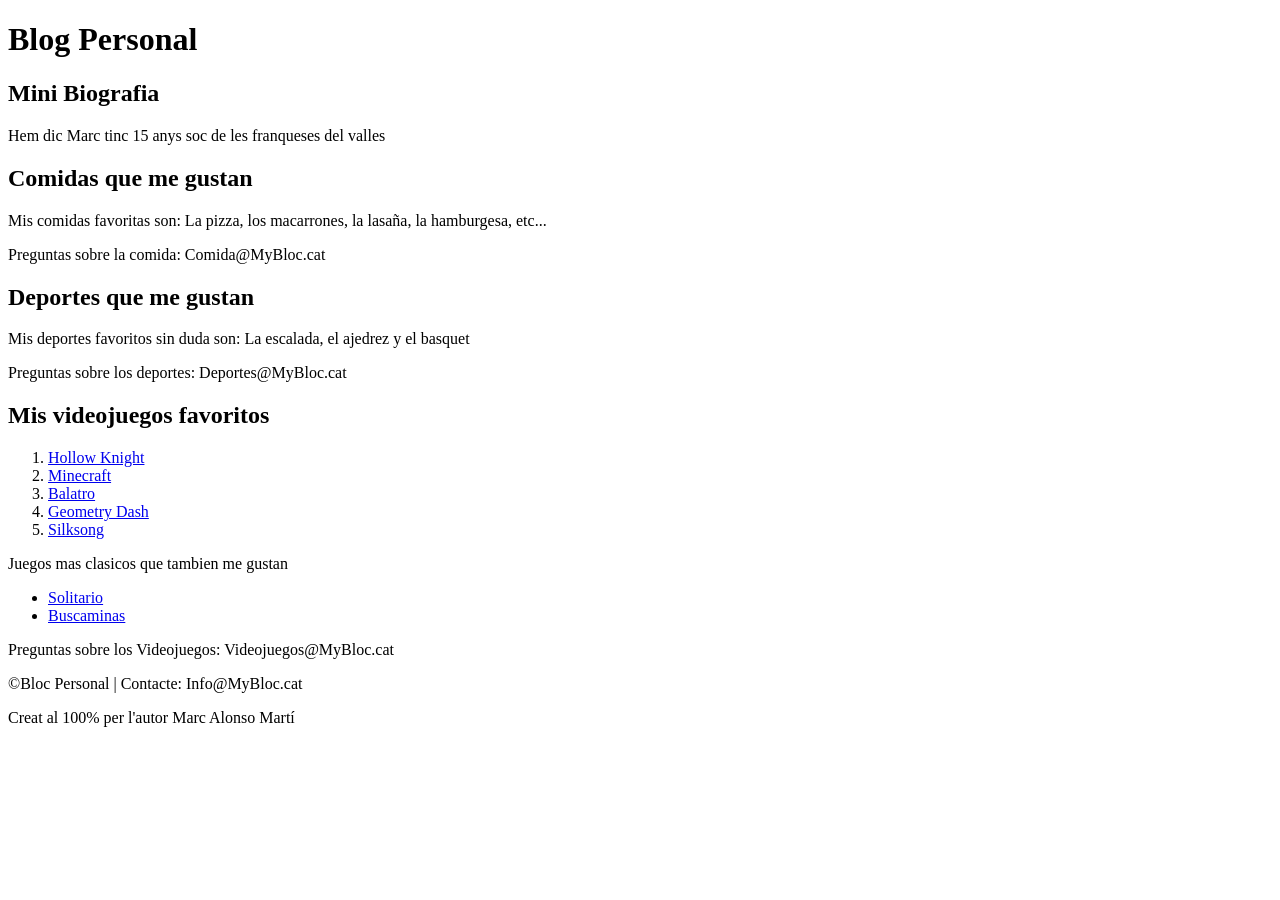
<file: 01_Blog_Personal/Index.html>
<!DOCTYPE html>
<html lang="en">
<head>
    <meta charset="UTF-8">
    <meta name="viewport" content="width=device-width, initial-scale=1.0">
    <title>El Blog Personal</title>
    <meta name="description" content="El Blog Personal">
    <link rel="shortcut icon" href="Baron.webp" type="image/x-icon">
</head>
<body>
    <header>
        <h1>Blog Personal</h1>
        <nav>
            <h2>Mini Biografia</h2>
            <p>Hem dic Marc tinc 15 anys soc de les franqueses del valles</p>
        </nav>
    </header>
    <main>
        <article>
            <header>
                <h2>Comidas que me gustan</h2>
            </header>
            <main>
                Mis comidas favoritas son: La pizza, los macarrones, la lasaña, la hamburgesa, etc...
            </main> 
            <footer>
                <p>
                    Preguntas sobre la comida: Comida@MyBloc.cat
                </p>
            </footer>
        </article>
        <article>
            <header>
                <h2>Deportes que me gustan</h2>
            </header>
            <main>
                Mis deportes favoritos sin duda son: La escalada, el ajedrez y el basquet
            </main>
            <footer>
                <p>Preguntas sobre los deportes: Deportes@MyBloc.cat</p>
            </footer>
        </article>
        <article>
            <header>
                <h2>Mis videojuegos favoritos </h2>
            </header>
            <main>
                <ol>                
                    <li><a href="http://store.steampowered.com/app/367520/Hollow_Knight/?l=spanish" target="_blank" rel="noopener noreferrer">Hollow Knight</a></li>
                    <li><a href="http://www.minecraft.net/es-es" target="_blank" rel="noopener noreferrer">Minecraft</a></li>
                    <li><a href="http://store.steampowered.com/app/2379780/Balatro/?l=spanish" target="_blank" rel="noopener noreferrer">Balatro</a></li>
                    <li><a href="http://store.steampowered.com/app/322170/Geometry_Dash/?l=spanish" target="_blank" rel="noopener noreferrer">Geometry Dash</a></li>
                    <li><a href="http://store.steampowered.com/app/1030300/Hollow_Knight_Silksong/?l=spanish" target="_blank" rel="noopener noreferrer">Silksong</a></li>
                </ol>
            <p>
                Juegos mas clasicos que tambien me gustan
            </p>
            <ul>
                <li>
                    <a href="http://www.google.com/search?q=solitario" target="_blank" rel="noopener noreferrer">Solitario</a>
                </li>
                <li>
                    <a href="http://www.google.com/search?q=buscaminas" target="_blank" rel="noopener noreferrer">Buscaminas</a>
                </li>
            </ul>
            </main>
            <footer>
                Preguntas sobre los Videojuegos: Videojuegos@MyBloc.cat
            </footer>
        </article>
    </main>
    <footer>
        <p id="email">
            &copy;Bloc Personal | Contacte: Info@MyBloc.cat
        </p>
    </footer>
    <aside>Creat al 100% per l'autor Marc Alonso Martí</aside>
</body>
</html>
</file>
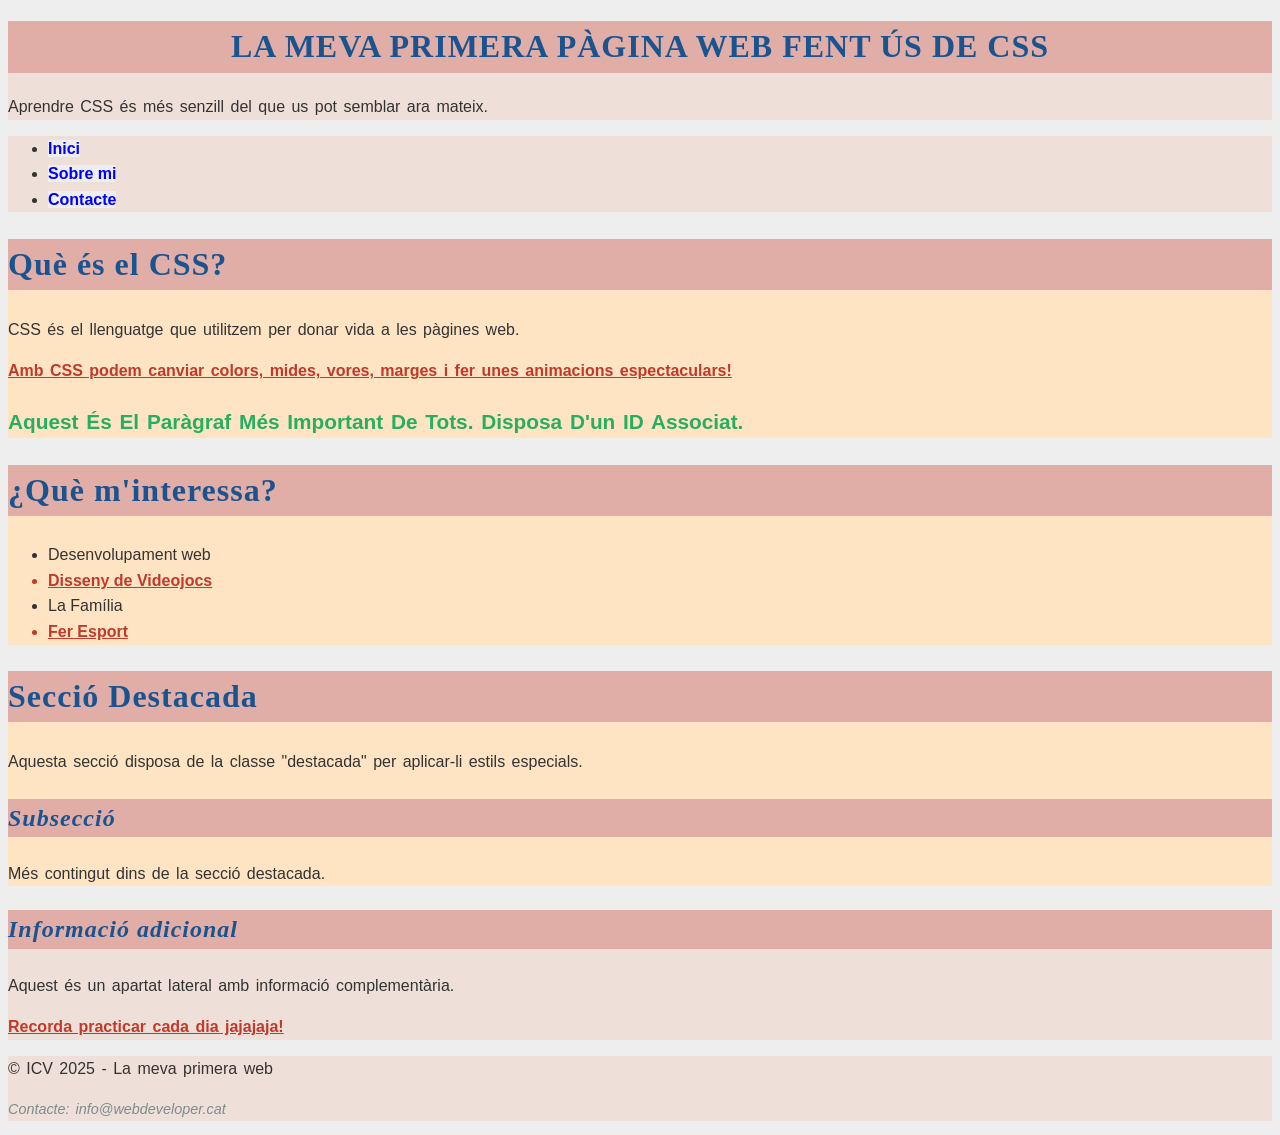
<file: 01_Ex1/index.html>
<!DOCTYPE html>
<html lang="ca">
  <head>
    <meta charset="UTF-8">
    <meta name="viewport" content="width=device-width, initial-scale=1.0">
    <title>1 - Selectors - Bloc Exercicis CSS</title>
    <meta name="description" content="Exercicis per treballar els Selectors Bàsics de CSS">
    <meta name="author" content="Xavi Garcia">
    <link rel="stylesheet" href="./main.css">
  </head>
  <body>
    <header>
      <h1>La Meva Primera Pàgina Web fent ús de CSS</h1>
      <p>Aprendre CSS és més senzill del que us pot semblar ara mateix.</p>
    </header>
    <nav>
      <ul>
        <li><a href="#inici">Inici</a></li>
        <li><a href="#jo-mateix">Sobre mi</a></li>
        <li><a href="#contacte">Contacte</a></li>
      </ul>
    </nav>
    <main>
      <section>
        <h2>Què és el CSS?</h2>
        <p>CSS és el llenguatge que utilitzem per donar vida a les pàgines web.</p>
        <p class="important">Amb CSS podem canviar colors, mides, vores, marges i fer unes
          animacions espectaculars!</p>
        <p id="principal">Aquest és el paràgraf més important de tots. Disposa d'un ID associat.</p>
      </section>
      <section>
        <h2>¿Què m'interessa?</h2>
        <ul>
          <li>Desenvolupament web</li>
          <li class="important">Disseny de Videojocs</li>
          <li>La Família</li>
          <li class="important">Fer Esport</li>
        </ul>
      </section>
      <section class="destacada">
        <h2>Secció Destacada</h2>
        <p>Aquesta secció disposa de la classe "destacada" per aplicar-li estils especials.</p>
        <h3>Subsecció</h3>
        <p>Més contingut dins de la secció destacada.</p>
      </section>
      <aside>
        <h3>Informació adicional</h3>
        <p>Aquest és un apartat lateral amb informació complementària.</p>
        <p class="important">Recorda practicar cada dia jajajaja!</p>
      </aside>
    </main>

    <footer>
      <p>&copy; ICV 2025 - La meva primera web</p>
      <p id="contacte">Contacte: info@webdeveloper.cat</p>
    </footer>
  </body>
</html>
</file>
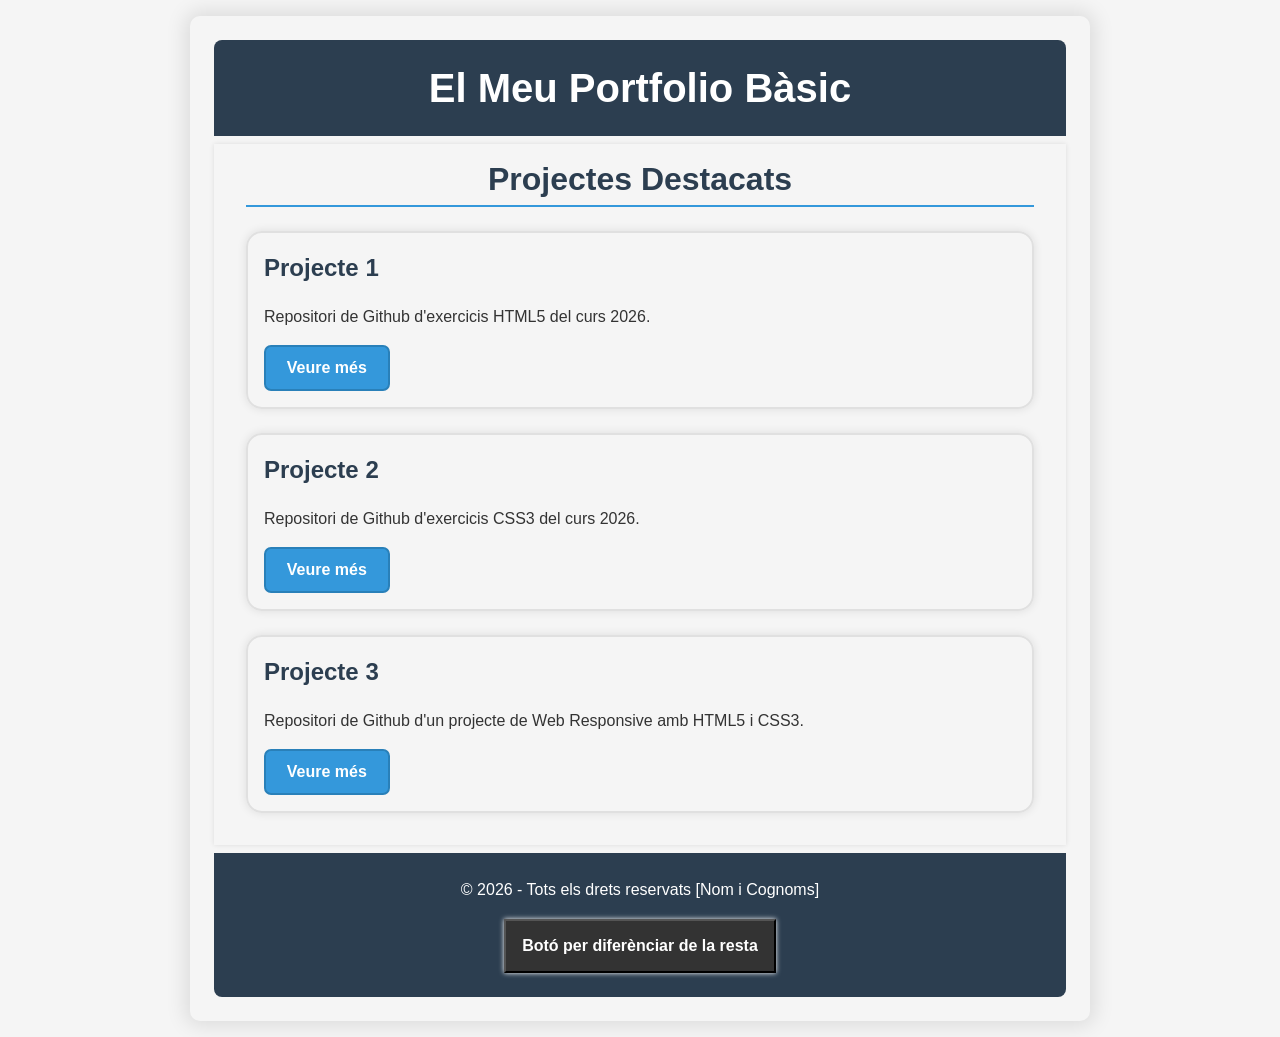
<file: 02_Ex2/index.html>
<!DOCTYPE html>
<html lang="ca">
  <head>
    <meta charset="UTF-8">
    <meta name="viewport" content="width=device-width, initial-scale=1.0">
    <title>El Meu Portfolio Bàsic</title>
    <link rel="stylesheet" href="./main.css">
  </head>
  <body>
    <div id="pagina">
      <header>
        <h1>El Meu Portfolio Bàsic</h1>
      </header>
      <main>
        <section>
          <h2>Projectes Destacats</h2>
          <div class="projecte">
            <h3>Projecte 1</h3>
            <p>Repositori de Github d'exercicis HTML5 del curs 2026.</p>
            <button class="boto-veure">Veure més</button>
          </div>
          <div class="projecte">
            <h3>Projecte 2</h3>
            <p>Repositori de Github d'exercicis CSS3 del curs 2026.</p>
            <button class="boto-veure">Veure més</button>
          </div>
          <div class="projecte">
            <h3>Projecte 3</h3>
            <p>Repositori de Github d'un projecte de Web Responsive amb HTML5 i CSS3.</p>
            <button class="boto-veure">Veure més</button>
          </div>
        </section>
      </main>
      <footer>
        <p>&copy; 2026 - Tots els drets reservats [Nom i Cognoms]</p>
        <button id="boto-unic">Botó per diferènciar de la resta</button>
      </footer>
    </div>
  </body>
</html>
</file>
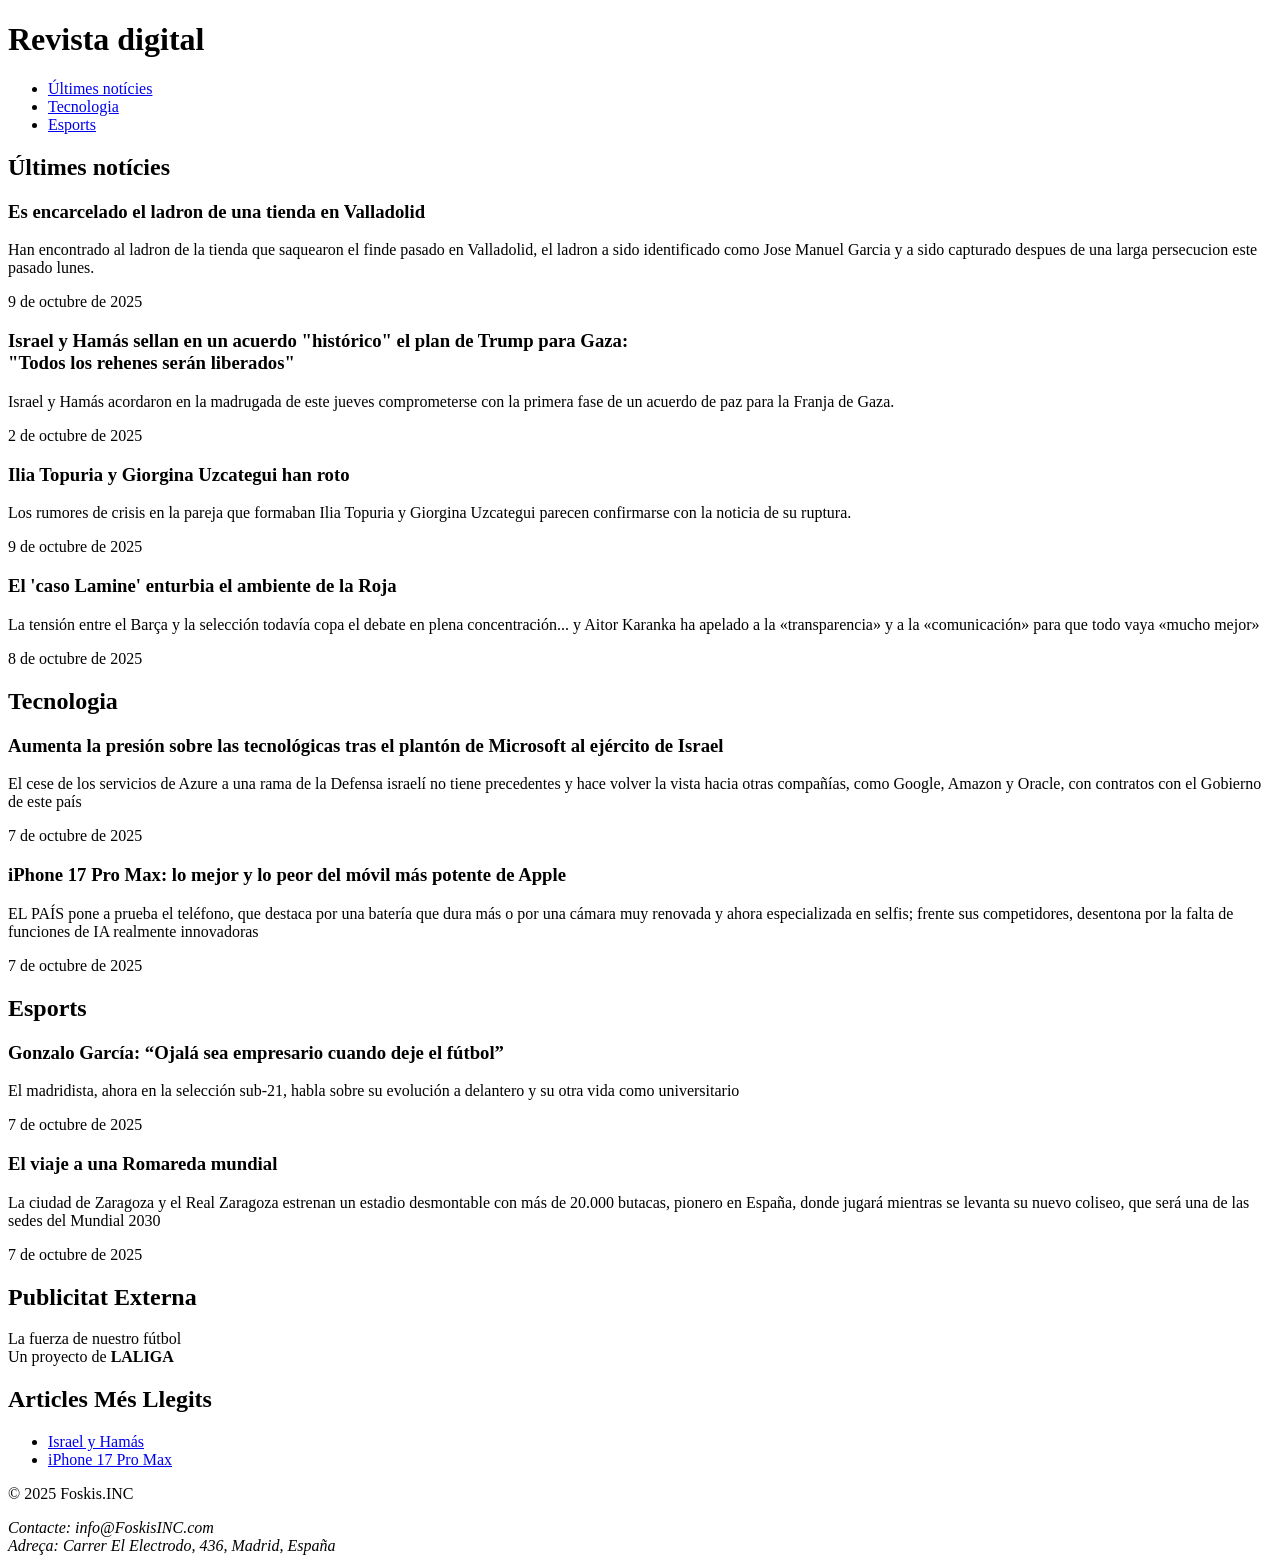
<file: 02_revista_online/index.html>
<!DOCTYPE html>
<html lang="en">
<head>
    <meta charset="UTF-8">
    <meta name="viewport" content="width=device-width, initial-scale=1.0">
    <title>La meva plantilla web</title>
    <meta name="description" content="La meva plantilla web">
    <link rel="shortcut icon" href="unnamed.png" type="image/x-icon">
</head>
<body>
    <header>
        <h1>Revista digital</h1>
    </header>
    <nav>
        <ul>
            <li><a href="#Últimes notícies">Últimes notícies</a></li>
            <li><a href="#Tecnologia">Tecnologia</a></li>
            <li><a href="#Esports">Esports</a></li>
        </ul>
    </nav>
    
    <main>
        <section id="Últimes notícies">
            <h2>Últimes notícies</h2>
            <article>
                <h3>Es encarcelado el ladron de una tienda en Valladolid</h3>
                <p>Han encontrado al ladron de la tienda que saquearon el finde pasado en Valladolid, el ladron a sido identificado como Jose Manuel Garcia y a sido capturado despues de una larga persecucion este pasado lunes.</p>
                <time datetime="2025-10-09T10:00">9 de octubre de 2025</time>
            </article>
            <article id="Ismael">
                <h3>Israel y Hamás sellan en un acuerdo "histórico" el plan de Trump para Gaza: <br> "Todos los rehenes serán liberados"</h3>
                <p>Israel y Hamás acordaron en la madrugada de este jueves comprometerse con la primera fase de un acuerdo de paz para la Franja de Gaza.</p>
                <time datetime="2025-10-02T3:00">2 de octubre de 2025</time>
            </article>
            <article>
                <h3>Ilia Topuria y Giorgina Uzcategui han roto</h3>
                <p>Los rumores de crisis en la pareja que formaban Ilia Topuria y Giorgina Uzcategui parecen confirmarse con la noticia de su ruptura.</p>
                <time datetime="2025-10-09T11:00">9 de octubre de 2025</time>
            </article>
            <article>
                <h3>El 'caso Lamine' enturbia el ambiente de la Roja</h3>
                <p>La tensión entre el Barça y la selección todavía copa el debate en plena concentración... y Aitor Karanka ha apelado a la «transparencia» y a la «comunicación» para que todo vaya «mucho mejor»</p>
                <time datetime="2025-10-08T12:00">8 de octubre de 2025</time>
            </article>
        </section>

        <section id="Tecnologia">
            <h2>Tecnologia</h2>
            <article>
                <h3>Aumenta la presión sobre las tecnológicas tras el plantón de Microsoft al ejército de Israel</h3>
                <p>El cese de los servicios de Azure a una rama de la Defensa israelí no tiene precedentes y hace volver la vista hacia otras compañías, como Google, Amazon y Oracle, con contratos con el Gobierno de este país</p>
                <time datetime="2025-10-07T10:00">7 de octubre de 2025</time>
            </article>
            <article id="iPhone17">
                <h3>iPhone 17 Pro Max: lo mejor y lo peor del móvil más potente de Apple</h3>
                <p>EL PAÍS pone a prueba el teléfono, que destaca por una batería que dura más o por una cámara muy renovada y ahora especializada en selfis; frente sus competidores, desentona por la falta de funciones de IA realmente innovadoras</p>
                <time datetime="2025-10-07T16:00">7 de octubre de 2025</time>
            </article>
        </section>

        <section id="Esports">
            <h2>Esports</h2>
            <article>
                <h3>Gonzalo García: “Ojalá sea empresario cuando deje el fútbol”</h3>
                <p>El madridista, ahora en la selección sub-21, habla sobre su evolución a delantero y su otra vida como universitario</p>
                <time datetime="2025-10-06T11:00">7 de octubre de 2025</time>
            </article>

            <article>
                <h3>El viaje a una Romareda mundial</h3>
                <p>La ciudad de Zaragoza y el Real Zaragoza estrenan un estadio desmontable con más de 20.000 butacas, pionero en España, donde jugará mientras se levanta su nuevo coliseo, que será una de las sedes del Mundial 2030</p>
                <time datetime="2025-10-08T15:00">7 de octubre de 2025</time>
            </article>
        </section>

        <aside>
            <h2>Publicitat Externa</h2>
            <p>La fuerza de nuestro fútbol <br> Un proyecto de <strong>LALIGA</strong></p>
            <h2>Articles Més Llegits</h2>
            <ul>
                <li><a href="#Ismael">Israel y Hamás</a></li>
                <li><a href="#iPhone17">iPhone 17 Pro Max</a></li>
            </ul>
        </aside>
    </main>
    <footer>
        <p>&copy; 2025 Foskis.INC</p>
        <address>
            Contacte: info@FoskisINC.com<br>
            Adreça: Carrer El Electrodo, 436, Madrid, España
        </address>
    </footer>
</body>
</html>
</file>
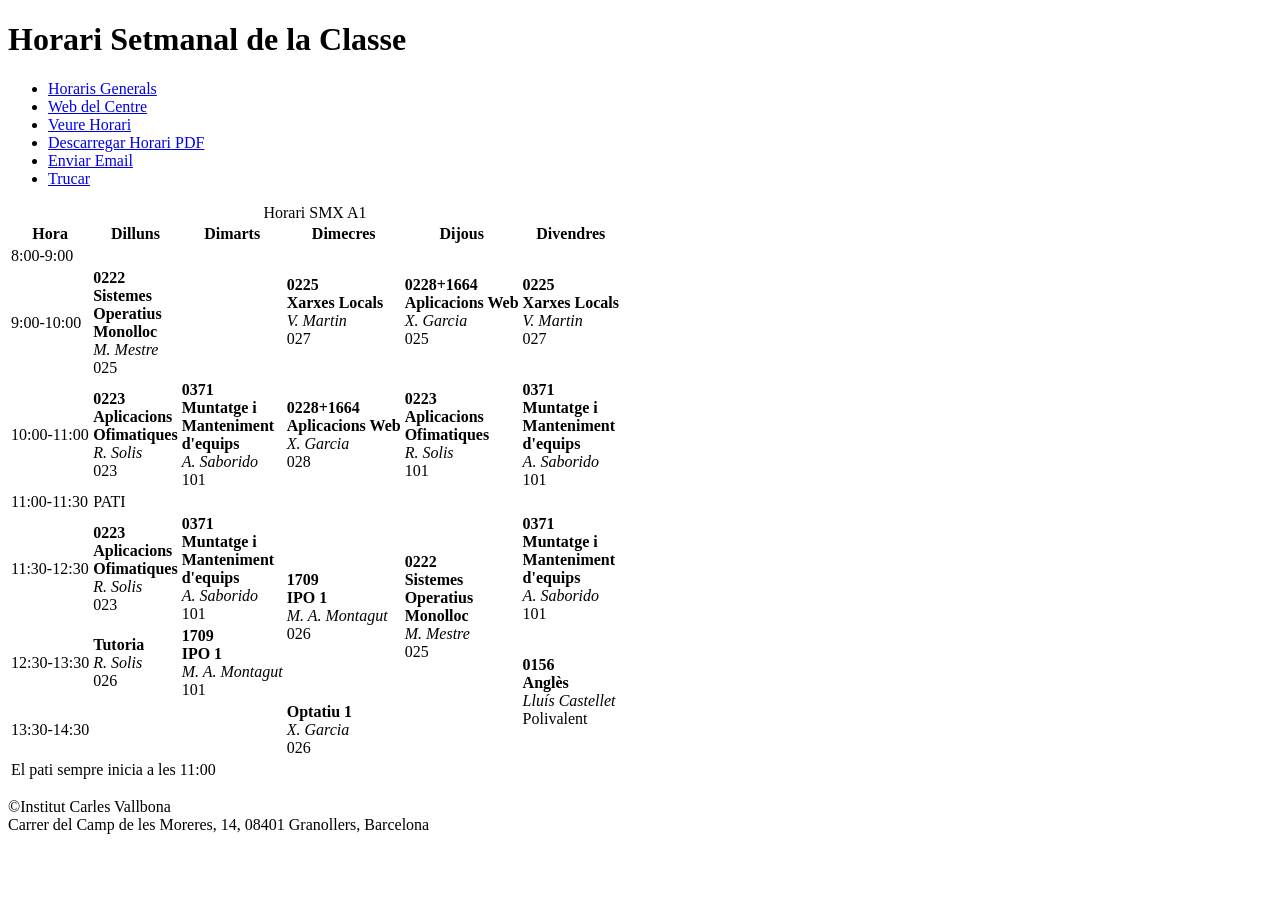
<file: 03_horari_clase/index.html>
<!DOCTYPE html>
<html lang="en">
<head>
    <meta charset="UTF-8">
    <meta name="viewport" content="width=device-width, initial-scale=1.0">
    <title>horari clase</title>
    <meta name="description" content="La meva plantilla web">
    <link rel="shortcut icon" href="unnamed.png" type="image/x-icon">
</head>
<body>
    <header>
        <h1>Horari Setmanal de la Classe</h1>
    </header>
    <nav>
        <ul>
            <li><a href="horaris-general.html">Horaris Generals</a></li>
            <li><a href="https://agora.xtec.cat" target="_blank">Web del Centre</a></li>
            <li><a href="#horari">Veure Horari</a></li>
            <li><a href="Horario.png" download="doc.pdf">Descarregar Horari PDF</a></li>
            <li><a href="mailto:xavi.garcia@icv.cat">Enviar Email</a></li>
            <li><a href="tel:+34938700000">Trucar</a></li>
        </ul>
    </nav>
    <main>
    <table>
        <caption ip="horari">Horari SMX A1</caption>
        <thead>
            <tr>
                <th>Hora</th>
                <th>Dilluns</th>
                <th>Dimarts</th>
                <th>Dimecres</th>
                <th>Dijous</th>
                <th>Divendres</th>
            </tr>
        </thead>
        <tbody>
            <tr>
                <td>
                    8:00-9:00
                </td>
                <td></td>
                <td></td>
                <td rowspan="2">
                    <strong>0225<br>Xarxes Locals</strong><br><em>V. Martin</em><br>027
                </td>
                <td rowspan="2"><strong>0228+1664<br>Aplicacions Web</strong><br><em>X. Garcia</em><br>025</td>
                <td rowspan="2"><strong>0225<br>Xarxes Locals</strong><br><em>V. Martin</em><br>027</td>
            </tr>
            <tr>
                <td>9:00-10:00</td>
                <td><strong>0222<br>Sistemes <br>Operatius <br>Monolloc</strong><br><em>M. Mestre</em><br>025</td>
            </tr>
            <tr>
                <td>10:00-11:00</td>
                <td><strong>0223<br>Aplicacions <br>Ofimatiques</strong><br><em>R. Solis</em><br>023</td>
                <td><strong>0371<br>Muntatge i <br>Manteniment <br>d'equips</strong><br><em>A. Saborido</em><br>101</td>
                <td><strong>0228+1664<br>Aplicacions Web</strong><br><em>X. Garcia</em><br>028</td>
                <td><strong>0223<br>Aplicacions <br>Ofimatiques</strong><br><em>R. Solis</em><br>101</td>
                <td><strong>0371<br>Muntatge i <br>Manteniment <br>d'equips</strong><br><em>A. Saborido</em><br>101</td>
            </tr>
            <tr>
                <td>11:00-11:30</td>
                <td colspan="6">PATI</td>
            </tr>
            <tr>
                <td>11:30-12:30</td>
                <td><strong>0223<br>Aplicacions <br>Ofimatiques</strong><br><em>R. Solis</em><br>023</td>
                <td><strong>0371<br>Muntatge i <br>Manteniment <br>d'equips</strong><br><em>A. Saborido</em><br>101</td>
                <td rowspan="2"><strong>1709<br>IPO 1</strong><br><em>M. A. Montagut</em><br>026</td>
                <td rowspan="2"><strong>0222<br>Sistemes <br>Operatius <br>Monolloc</strong><br><em>M. Mestre</em><br>025</td>
                <td><strong>0371<br>Muntatge i <br>Manteniment <br>d'equips</strong><br><em>A. Saborido</em><br>101</td>
            </tr>
            <tr>
                <td>12:30-13:30</td>
                <td><strong>Tutoria</strong><br><em>R. Solis</em><br>026</td>
                <td><strong>1709<br>IPO 1</strong><br><em>M. A. Montagut</em><br>101</td>
                <td rowspan="2"><strong>0156<br>Anglès</strong><br><em>Lluís Castellet</em><br>Polivalent</td>
            </tr>
            <tr>
                <td>13:30-14:30</td>
                <td></td>
                <td></td>
                <td><strong>Optatiu 1</strong><br><em>X. Garcia</em><br>026</td>
            </tr>
        </tbody>
        <tfoot>
            <tr>
                <td colspan="6">El pati sempre inicia a les 11:00</td>
            </tr>
        </tfoot>
    </table>
    </main>
    <footer>
        <p>&copy;Institut Carles Vallbona <br>Carrer del Camp de les Moreres, 14, 08401 Granollers, Barcelona</p>
    </footer>
</body>
</html>
</file>
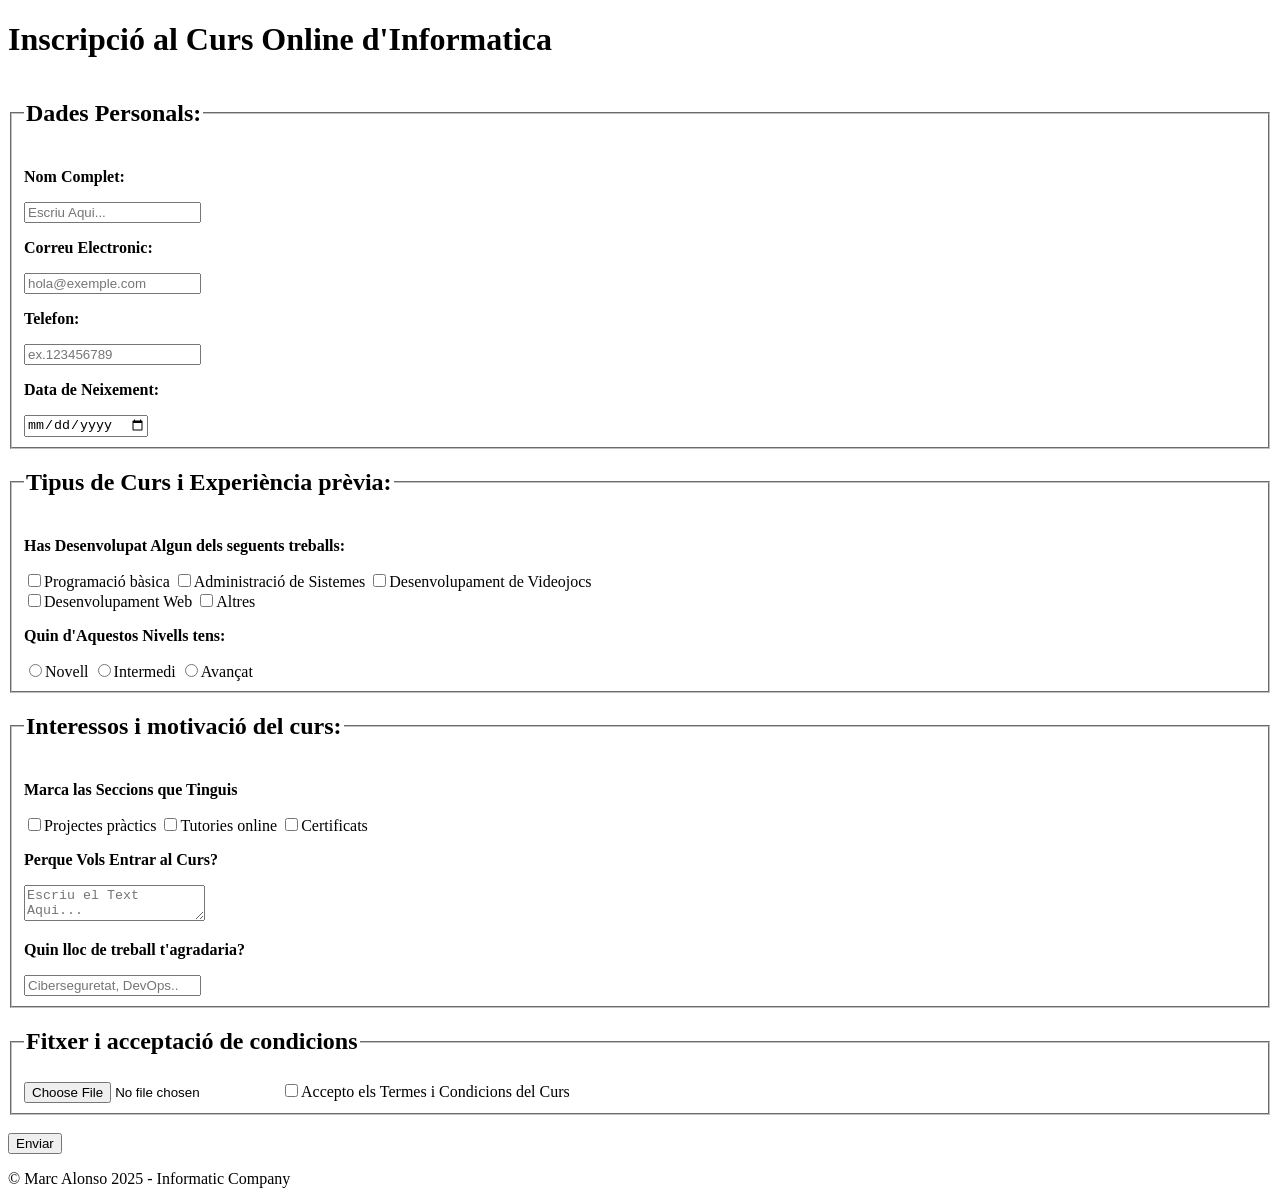
<file: 08_curs_online/index.html>
<!DOCTYPE html>
<html lang="en">
<head>
    <meta charset="UTF-8">
    <meta name="viewport" content="width=device-width, initial-scale=1.0">
    <title>La meva plantilla web</title>
    <meta name="description" content="La meva plantilla web">
    <link rel="shortcut icon" href="unnamed.png" type="image/x-icon">
</head>
<body>
    <header>
        <h1>Inscripció al Curs Online d'Informatica</h1>
    </header>
    <main>
        <form action="./index.html" method="get">
            <fieldset>
                <legend><h2>Dades Personals:</h2></legend>
                <p><strong>Nom Complet:</strong></p>
                <input type="text" minlength="3" maxlength="8" required placeholder="Escriu Aqui...">
                <p><strong>Correu Electronic:</strong></p>
                <input type="email" required placeholder="hola@exemple.com">
                <p><strong>Telefon:</strong></p>
                <input type="tel" pattern="[6-7]{1}[0-9]{8}" placeholder="ex.123456789">
                <p><strong>Data de Neixement:</strong></p>
                <input type="date" required>
            </fieldset>
            <fieldset>
                <legend><h2>Tipus de Curs i Experiència prèvia:</h2></legend>
                <p><strong>Has Desenvolupat Algun dels seguents treballs:</strong></p>
                <label><input type="checkbox">Programació bàsica</label>
                <label><input type="checkbox">Administració de Sistemes</label>
                <label><input type="checkbox">Desenvolupament de Videojocs</label><br>
                <label><input type="checkbox">Desenvolupament Web</label>
                <label><input type="checkbox">Altres</label>
                <p><strong>Quin d'Aquestos Nivells tens:</strong></p>
                <label><input type="radio" name="Nivells" required>Novell</label>
                <label><input type="radio" name="Nivells">Intermedi</label>
                <label><input type="radio" name="Nivells">Avançat</label>
            </fieldset>
            <fieldset>
                <legend><h2>Interessos i motivació del curs:</h2></legend>
                <p><strong>Marca las Seccions que Tinguis</strong></p>
                <label><input type="checkbox">Projectes pràctics</label>
                <label><input type="checkbox">Tutories online</label>
                <label><input type="checkbox">Certificats</label>
                <p><strong>Perque Vols Entrar al Curs?</strong></p>
                <label><textarea minlength="30" maxlength="150" required placeholder="Escriu el Text Aqui..."></textarea></label>
                <p><strong>Quin lloc de treball t'agradaria?</strong></p>
                <input list="Treballs" id="Treball" name="Treball" placeholder="Ciberseguretat, DevOps..." required>
                <datalist id="Treballs">
                <option value="Ciberseguretat">
                <option value="DevOps">
                <option value="Frontend">
                <option value="Backend">
                </datalist>
            </fieldset>
            <fieldset>
                <legend><h2>Fitxer i acceptació de condicions</h2></legend>
                <input type="file">
                <input type="checkbox" required>Accepto els Termes i Condicions del Curs
            </fieldset> <br>
            <button>Enviar</button>
        </form>
    </main>
    <footer>
        <p>&copy; Marc Alonso 2025 - Informatic Company</p>
    </footer>
</body>
</html>
</file>
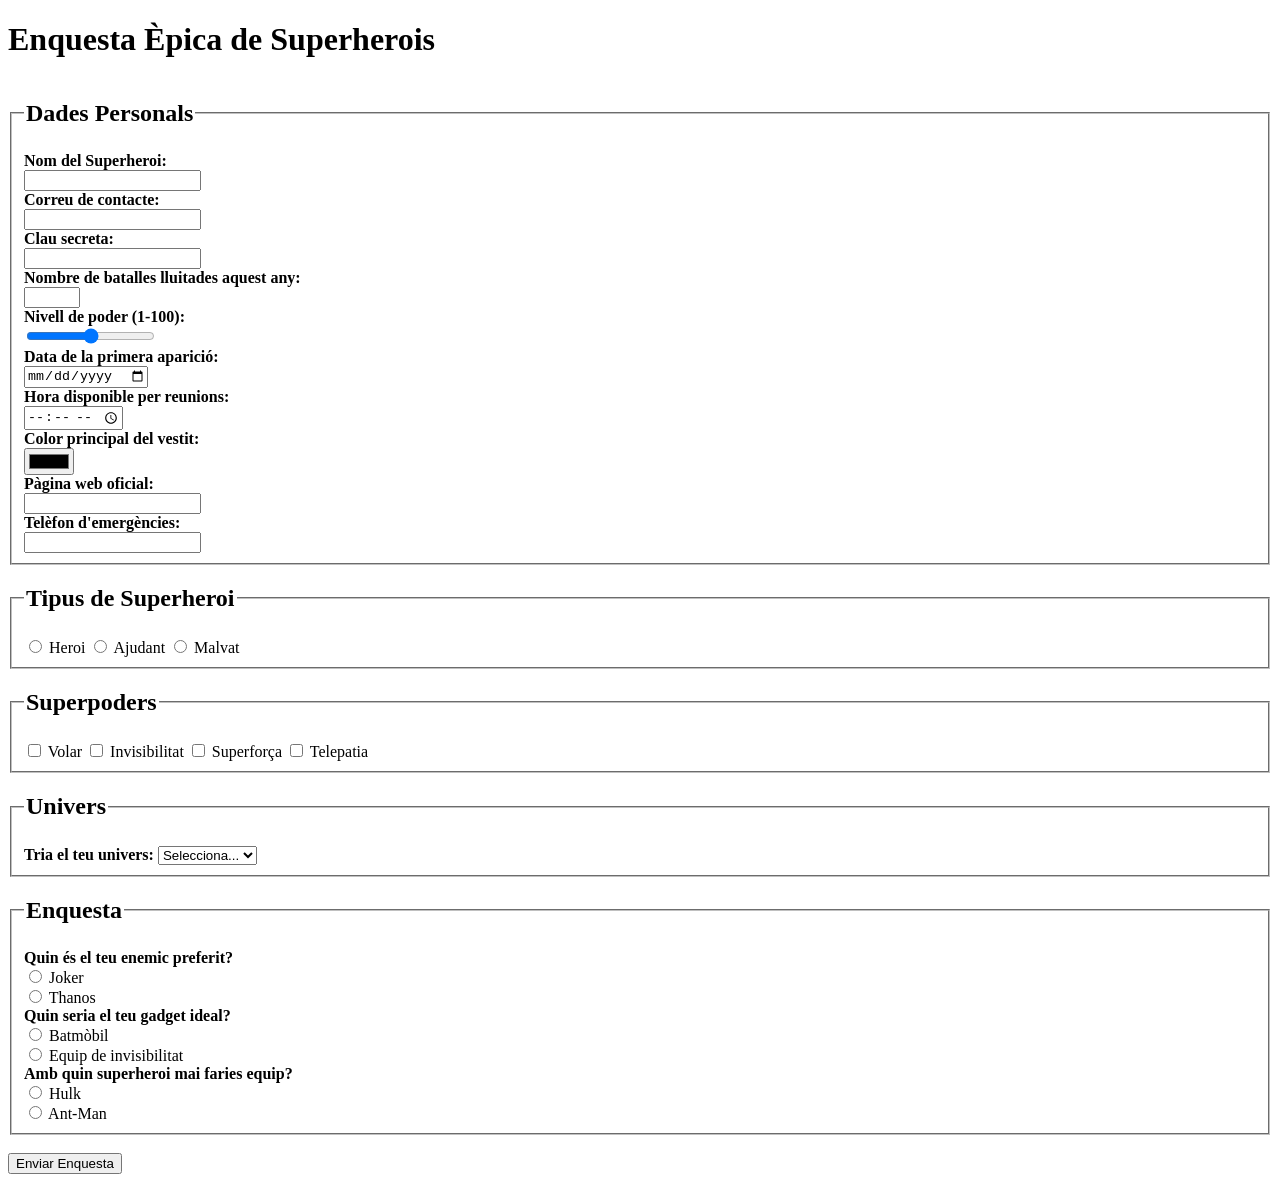
<file: 09_enquesta_definitiva/index.html>
<!DOCTYPE html>
<html lang="en">
<head>
    <meta charset="UTF-8">
    <meta name="viewport" content="width=device-width, initial-scale=1.0">
    <title>Enquesta definitiva</title>
    <meta name="description" content="Enquesta definitiva">
    <link rel="shortcut icon" href="unnamed.png" type="image/x-icon">
</head>
<body>
    <h1>Enquesta Èpica de Superherois</h1>
    <form action="#" method="POST">
        <fieldset>
            <legend><h2>Dades Personals</h2></legend>
            <strong><label for="heroName">Nom del Superheroi:</label><br></strong>
            <input type="text" id="heroName" name="heroName" required minlength="3" maxlength="50" pattern="[A-Za-z\s]+" title="Nom vàlid (només lletres i espais)."><br>

            <strong><label for="email">Correu de contacte:</label><br></strong>
            <input type="email" id="email" name="email" required><br>

            <strong><label for="password">Clau secreta:</label><br></strong>
            <input type="password" id="password" name="password" required minlength="6" title="La clau ha de tenir almenys 6 caràcters."><br>

            <strong><label for="battles">Nombre de batalles lluitades aquest any:</label><br></strong>
            <input type="number" id="battles" name="battles" required min="0" max="100"><br>

            <strong><label for="powerLevel">Nivell de poder (1-100):</label><br></strong>
            <input type="range" id="powerLevel" name="powerLevel" required min="1" max="100"><br>

            <strong><label for="firstAppearance">Data de la primera aparició:</label><br></strong>
            <input type="date" id="firstAppearance" name="firstAppearance" required><br>

            <strong><label for="meetingTime">Hora disponible per reunions:</label><br></strong>
            <input type="time" id="meetingTime" name="meetingTime" required><br>

            <strong><label for="costumeColor">Color principal del vestit:</label><br></strong>
            <input type="color" id="costumeColor" name="costumeColor" requirred><br>

            <strong><label for="website">Pàgina web oficial:</label><br></strong>
            <input type="url" id="website" name="website" required><br>

            <strong><label for="emergencyPhone">Telèfon d'emergències:</label><br></strong>
            <input type="tel" id="emergencyPhone" name="emergencyPhone" required pattern="[0-9]{9}" title="Telèfon vàlid (9 dígits)."><br>
        </fieldset>

        <fieldset>
            <legend><h2>Tipus de Superheroi</h2></legend>
            <label>
                <input type="radio" name="heroType" value="hero" required> Heroi
            </label>
            <label>
                <input type="radio" name="heroType" value="sidekick" required> Ajudant
            </label>
            <label>
                <input type="radio" name="heroType" value="villain" required> Malvat
            </label>
        </fieldset>

        <fieldset>
            <legend><h2>Superpoders</h2></legend>
            <label>
                <input type="checkbox" name="powers" value="fly"> Volar
            </label>
            <label>
                <input type="checkbox" name="powers" value="invisibility"> Invisibilitat
            </label>
            <label>
                <input type="checkbox" name="powers" value="superStrength"> Superforça
            </label>
            <label>
                <input type="checkbox" name="powers" value="telepathy"> Telepatia
            </label>
        </fieldset>

        <fieldset>
            <legend><h2>Univers</h2></legend>
            <strong><label for="universe">Tria el teu univers:</label></strong>
            <select id="universe" name="universe" required>
                <option value="">Selecciona...</option>
                <option value="marvel">Marvel</option>
                <option value="dc">DC</option>
                <option value="manga">Manga</option>
            </select>
        </fieldset>

        <fieldset>
            <legend><h2>Enquesta</h2></legend>
            <strong><label>Quin és el teu enemic preferit?</label><br></strong>
            <label>
                <input type="radio" name="favoriteEnemy" value="enemy1" required> Joker <br>
            </label>
            <label>
                <input type="radio" name="favoriteEnemy" value="enemy2" required> Thanos <br>
            </label>

            <strong><label>Quin seria el teu gadget ideal?</label><br></strong>
            <label>
                <input type="radio" name="idealGadget" value="gadget1" required> Batmòbil <br>
            </label>
            <label>
                <input type="radio" name="idealGadget" value="gadget2" required> Equip de invisibilitat <br>
            </label>

            <strong><label>Amb quin superheroi mai faries equip?</label><br></strong>
            <label>
                <input type="radio" name="neverTeamUp" value="hero1" required> Hulk <br>
            </label>
            <label>
                <input type="radio" name="neverTeamUp" value="hero2" required> Ant-Man <br>
            </label>
        </fieldset><br>

        <button>Enviar Enquesta</button>
    </form>
</body>
</html>
</file>
<file: 01_Ex1/main.css>
html{
    font-size: 16px;
}
body{
    background-color: #eeeeee;
    color: #333333;
    font-family: sans-serif;
    line-height: 1.6;
}
section{
    background-color: bisque;
}
h1, h2, h3 {
    font-family: serif;
    color: #1a5490;
    letter-spacing: 1px;
    background-color: #e1ada7;
}
header, nav, aside, footer{
    background-color: rgba(238, 202, 183, 0.4);
}
h1{
    font-size: 2,5rem;
    text-transform: uppercase;
    text-align: center;
}
h2 {
    font-size: 2rem;
    font-weight: bold;
}
h3 {
    font-size: 1.5rem;
    font-style: italic;
}
p {
    word-spacing: 2px;
    text-align: justify;
}
a{
    background-color: #eeeeee;
    color: blue;
    text-decoration: none;
    font-weight: bold;
}
.important{
    color: #c0392b;
    font-weight: bold;
    text-decoration: underline;
}
.destacat{
    font-size: 1.5rem;
    text-align: center;
}
#principal{
    color: #27ae60;
    font-size: 1.3rem;
    font-weight: bold;
    text-transform: capitalize;
}
#contacte{
    font-size: 0.9rem;
    font-style: italic;
    color: #7f8c8d;
}
</file>
<file: 02_Ex2/main.css>
* {
  margin: 0rem;
  padding: 0rem;
  box-sizing: border-box;
  font-size: 1rem;
}

body {
  background-color: #f5f5f5;
  font-family: 'Helvetica Neue', Arial, sans-serif;
  line-height: 1.6;
  color: #333333;
}

/* Contenidor de pàgina - controla l'amplada màxima i centra */
#pagina {
  max-width: 900px;
  margin: 1rem auto; /* Centra horitzontalment */
  box-shadow: 0 0 20px 5px rgba(0, 0, 0, 0.1);
  padding: 1.5rem;
  border-radius: 10px;
}

/* Capçalera */
header {
  border-radius: 0.5rem 0.5rem 0 0;
  background-color: #2c3e50;
  padding: 1rem;
  margin-bottom: 0.5rem;
}

h1 {
  font-size: 2.5rem;
  color: #ffffff;
  text-align: center;
}

/* Contingut principal */
main {
  box-shadow: 0 0 5px rgba(0, 0, 0, 0.1);
  padding-bottom: 2rem;
  margin-bottom: 8px;
}

/* Secció de projectes */
h2 {
  color: #2c3e50;
  text-align: center;
  font-size: 2rem;
  border-bottom: solid 2px #3498db;
  margin-left: 2rem;
  margin-right: 2rem;
  padding-top: 10px;
}

/* Targeta de projecte */
.projecte {
  margin-top: 1.5rem;
  box-shadow: 0 0 10px rgba(0, 0, 0, 0.1);
  border-radius: 1rem 1rem 1rem 1rem;
  margin-left: 2rem;
  margin-right: 2rem;
  padding: 1rem;
  border: solid 2.5px;
  border-color: #e0e0e0;
}

h3 {
  font-size: 1.5rem;
  color: #2c3e50;
  margin-bottom: 1rem;
}

/* Botó "Veure més" */
.boto-veure {
  margin-top: 1rem;
  background-color: #3498db;
  padding-top: 12px;
  padding-bottom: 12px;
  padding-left: 1.3rem;
  padding-right: 1.3rem;
  border: solid 2px;
  border-radius: 7px;
  border-color: #2980b9;
  font-weight: bold;
  color: #ffffff;
}

/* Peu de pàgina */
footer {
  border-radius: 0rem 0rem 0.5rem 0.5rem;
  background-color: #2c3e50;
  color: #ffffff;
  padding: 1.5rem;
  text-align: center;
}

#boto-unic {
  margin-top: 1rem;
  background-color: #333333;
  color: #ffffff;
  padding: 1rem;
  box-shadow: 0 0 5px white;
  font-weight: bold;
}
</file>
